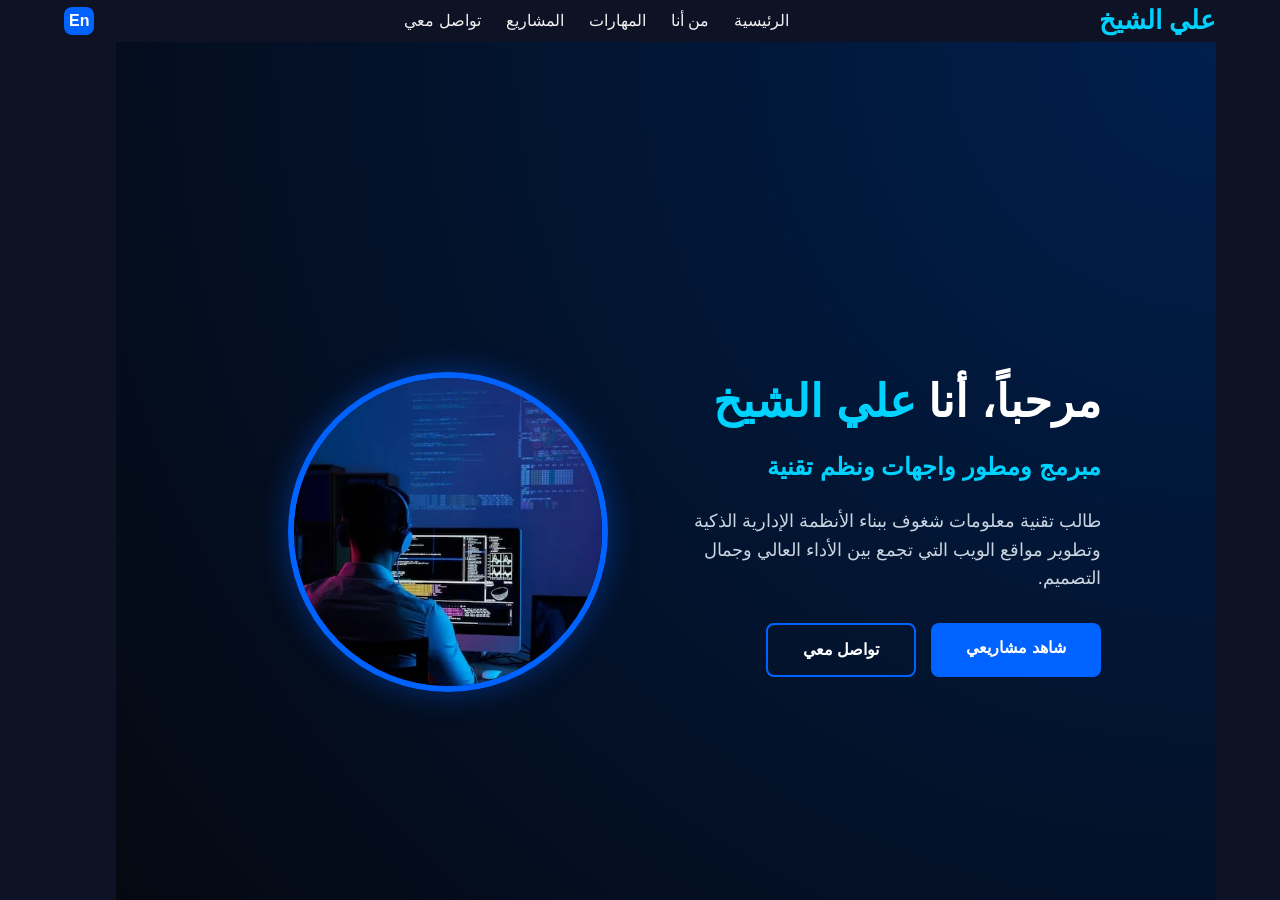
<file: index.html>
<!DOCTYPE html>
<html lang="ar" dir="rtl">
<head>
    <meta charset="UTF-8">
    <meta name="viewport" content="width=device-width, initial-scale=1.0">
    <title>علي الشيخ | مبرمج ومطور نظم</title>
    <link rel="stylesheet" href="https://cdnjs.cloudflare.com/ajax/libs/font-awesome/6.5.1/css/all.min.css">
        <link rel="stylesheet" href="./style.css">
  
</head>
<body>

    <header>
        <a href="#" class="logo">علي الشيخ</a>
        <nav class="nav-links">
            <a href="#hero">الرئيسية</a>
            <a href="#about">من أنا</a>
            <a href="#skills">المهارات</a>
            <a href="#projects">المشاريع</a>
            <a href="#contact">تواصل معي</a>
        </nav>
<a href="index-en.html" class="btn" style="padding: 1px 5px;">En</a>    <section id="hero" class="hero">
        <div class="hero-text">
            <h1>مرحباً، أنا <span>علي الشيخ</span></h1>
            <span class="hero-title">مبرمج ومطور واجهات ونظم تقنية</span>
            <p class="hero-p">طالب تقنية معلومات شغوف ببناء الأنظمة الإدارية الذكية وتطوير مواقع الويب التي تجمع بين الأداء العالي وجمال التصميم.</p>
            <div style="display: flex; gap: 15px;">
                <a href="#projects" class="btn">شاهد مشاريعي</a>
                <a href="#contact" class="btn" style="background: transparent; border: 2px solid #0062ff;">تواصل معي</a>
            </div>
        </div>
        <div class="hero-image">
            <img src="./hero_profile.webp"  fetchpriority="high" 
         loading="eager" alt="Ali Al-Sheikh">
        </div>
    </section>

    <section id="about">
        <h1 class="section-title">من أنا؟</h1>
        <div class="about-flex">
            <div class="about-card">
                <h3><i class="fa-solid fa-user-check"></i> البيانات الشخصية</h3>
                <p><strong>الاسم:</strong> علي عبد الله يحيى الشيخ</p>
                <p><strong>الميلاد:</strong> 01 / 03 / 2004 (21 عاماً)</p>
                <p><strong>العنوان:</strong> صنعاء - جوار المطار الدولي</p>
                <p><strong>الهاتف:</strong> 773313943</p>
                <p><strong>الإيميل:</strong> ali453345ali@gmail.com</p>
            </div>
            <div class="about-card">
                <h3><i class="fa-solid fa-graduation-cap"></i> التعليم والاهتمامات</h3>
                <p><strong>الجامعة:</strong> الجامعة التخصصية الحديثة</p>
                <p><strong>التخصص:</strong> بكالوريوس تقنية معلومات (IT)</p>
                <hr style="border: 0.1px solid #1e293b; margin: 15px 0;">
                <p><i class="fa-solid fa-clock"></i> إدارة الوقت ودقة المواعيد</p>
                <p><i class="fa-solid fa-users"></i> العمل الجماعي والفعاليات التقنية</p>
                <p><i class="fa-solid fa-plane"></i> السفر والسياحة</p>
            </div>
        </div>
    </section>

    <section id="skills">
        <h1 class="section-title">المهارات التقنية</h1>
        <div class="skills-container">
            <div class="skill-item">
                <i class="fa-brands fa-html5" style="color: #E34F26;"></i>
                <h3>Web Stack</h3>
                <p>HTML5, CSS3, JavaScript</p>
            </div>
            <div class="skill-item">
                <i class="fa-brands fa-python" style="color: #3776AB;"></i>
                <h3>Python</h3>
                <p>تحليل بيانات وذكاء اصطناعي</p>
            </div>
            <div class="skill-item">
                <i class="fa-solid fa-code" style="color: #9b4993;"></i>
                <h3>C# & .NET</h3>
                <p>تطبيقات سطح المكتب</p>
            </div>
            <div class="skill-item">
                <i class="fa-solid fa-database" style="color: #f80000;"></i>
                <h3>Oracle APEX</h3>
                <p>إدارة النظم وقواعد البيانات</p>
            </div>
            <div class="skill-item">
                <i class="fa-solid fa-network-wired" style="color: #00b4d8;"></i>
                <h3>Networking</h3>
                <p>تقنيات سيسكو وإدارة الشبكات</p>
            </div>
            <div class="skill-item">
                <i class="fa-solid fa-language" style="color: #1ab394;"></i>
                <h3>English</h3>
                <p>إجادة اللغة تقنياً وعملياً</p>
            </div>
        </div>
    </section>

    <section id="projects">
        <h1 class="section-title">المشاريع السابقة</h1>
        <div class="projects-list">
            
            <div class="project-box">
                <div class="project-img">
                    <img src="./project_1_photo.webp"  loading="lazy" alt="نظام وكالة الأوزري">
                </div>
                <div class="project-content">
                    <h3>وكالة الأوزري لتجارة الدراجات النارية</h3>
                    <p>نظام إداري مخصص لشركة "الأوزري للتجارة والاستيراد" يهدف لتنظيم مبيعات ومشتريات الدراجات النارية وقطع غيار Shineray.</p>
                    <ul class="project-features">
                        <li><i class="fa-solid fa-circle-check"></i> إصدار فواتير البيع والشراء آلياً.</li>
                        <li><i class="fa-solid fa-circle-check"></i> تتبع حركة الأصناف والمخزون بدقة.</li>
                        <li><i class="fa-solid fa-circle-check"></i> إدارة بيانات العملاء والموردين.</li>
                    </ul>
                    <a href="https://github.com/allmyprojects12/Programming-Project---Al-Ozari-Agency-for-Motorcycle-Trading-and-Import.git" class="btn" style="font-size: 14px;">الكود على GitHub</a>
                </div>
            </div>

            <div class="project-box">
                <div class="project-img">
                    <img src="./project_2_photo.webp"  loading="lazy" alt="نظام العقارات">
                </div>
                <div class="project-content">
                    <h3>نظام مكتب المستشار العقاري (MIS)</h3>
                    <p>نظام إداري مالي متكامل يهدف لمعالجة القصور الهيكلي في الأتمتة المالية وأمن البيانات للمكاتب العقارية.</p>
                    <ul class="project-features">
                        <li><i class="fa-solid fa-circle-check"></i> إنشاء جداول أقساط شهرية آلياً عند توقيع العقود.</li>
                        <li><i class="fa-solid fa-circle-check"></i> وحدة محاسبية لحساب صافي الأرباح والخسائر دورياً.</li>
                        <li><i class="fa-solid fa-circle-check"></i> إدارة أرشفة صور العقارات وربطها بالبيانات.</li>
                    </ul>
                    <a href="https://github.com/allmyprojects12/Real-Estate-Rental-Office-Management-System.git" class="btn" style="font-size: 14px;">الكود على GitHub</a>
                </div>
            </div>

            <div class="project-box">
                <div class="project-img">
                    <img src="./project_3_photo.png"  loading="lazy" alt="محاكي المسارات">
                </div>
                <div class="project-content">
                    <h3>محاكي المسارات الذكي - خارطة اليمن</h3>
                    <p>تطبيق تفاعلي يستخدم خوارزميات الذكاء الاصطناعي (AI) لمحاكاة اختيار أفضل وأقصر الطرق بين المدن.</p>
                    <ul class="project-features">
                        <li><i class="fa-solid fa-circle-check"></i> تطبيق خوارزمية (A*) للبحث عن أقصر مسار.</li>
                        <li><i class="fa-solid fa-circle-check"></i> إمكانية وضع عوائق وتحديث المسار فوراً.</li>
                        <li><i class="fa-solid fa-circle-check"></i> واجهة تفاعلية تحاكي أنظمة Google Maps.</li>
                    </ul>
                    <a href="https://github.com/allmyprojects12/-Simple-AI-Map-Model-of-Yemeni-Cities.git" class="btn" style="font-size: 14px;">الكود على GitHub</a>
                </div>
            </div>

        </div>
    </section>

    <section id="contact">
        <h1 class="section-title">تواصل معي</h1>
        <div class="contact-card-wrapper">
            <div class="contact-info-side">
                <h2>لنعمل معاً!</h2>
                <p style="margin-bottom: 40px; color: #e2e8f0;">أنا متاح دائماً للمشاريع الجديدة والتعاون البرمجي. تواصل معي عبر أي من القنوات التالية:</p>
                
                <div class="contact-method">
                    <i class="fa-solid fa-phone"></i>
                    <div>
                        <p style="font-size: 14px; opacity: 0.8;">اتصال / واتساب</p>
                        <p style="font-weight: bold;">773313943</p>
                    </div>
                </div>

                <div class="contact-method">
                    <i class="fa-solid fa-envelope"></i>
                    <div>
                        <p style="font-size: 14px; opacity: 0.8;">البريد الإلكتروني</p>
                        <p style="font-weight: bold;">ali453345ali@gmail.com</p>
                    </div>
                </div>

                <div class="contact-method">
                    <i class="fa-solid fa-location-dot"></i>
                    <div>
                        <p style="font-size: 14px; opacity: 0.8;">الموقع</p>
                        <p style="font-weight: bold;">اليمن - صنعاء - حي المطار.</p>
                    </div>
                </div>
            </div>

            <div class="contact-form-side">
                <form>
                    <div class="input-box">
                        <label>الاسم الكامل</label>
                        <input type="text" placeholder="مثلاً: علي الشيخ">
                    </div>
                    <div class="input-box">
                        <label>البريد الإلكتروني</label>
                        <input type="email" placeholder="example@mail.com">
                    </div>
                    <div class="input-box">
                        <label>الرسالة</label>
                        <textarea rows="5" placeholder="اكتب تفاصيل مشروعك هنا..."></textarea>
                    </div>
                    <button type="submit" class="btn" style="width: 100%; border: none; cursor: pointer;">إرسال الرسالة الآن</button>
                </form>
            </div>
        </div>
    </section>

    <footer>
        <p>جميع الحقوق محفوظة © علي الشيخ 2026</p>
        <div style="margin-top: 15px; font-size: 20px;">
            <a href="https://github.com/allmyprojects12" style="color: white; margin: 0 10px;"><i class="fa-brands fa-github"></i></a>
            <a href="https://wa.me/967773313943" style="color: white; margin: 0 10px;"><i class="fa-brands fa-whatsapp"></i></a>
        </div>
    </footer>

</body>
</html>
</file>
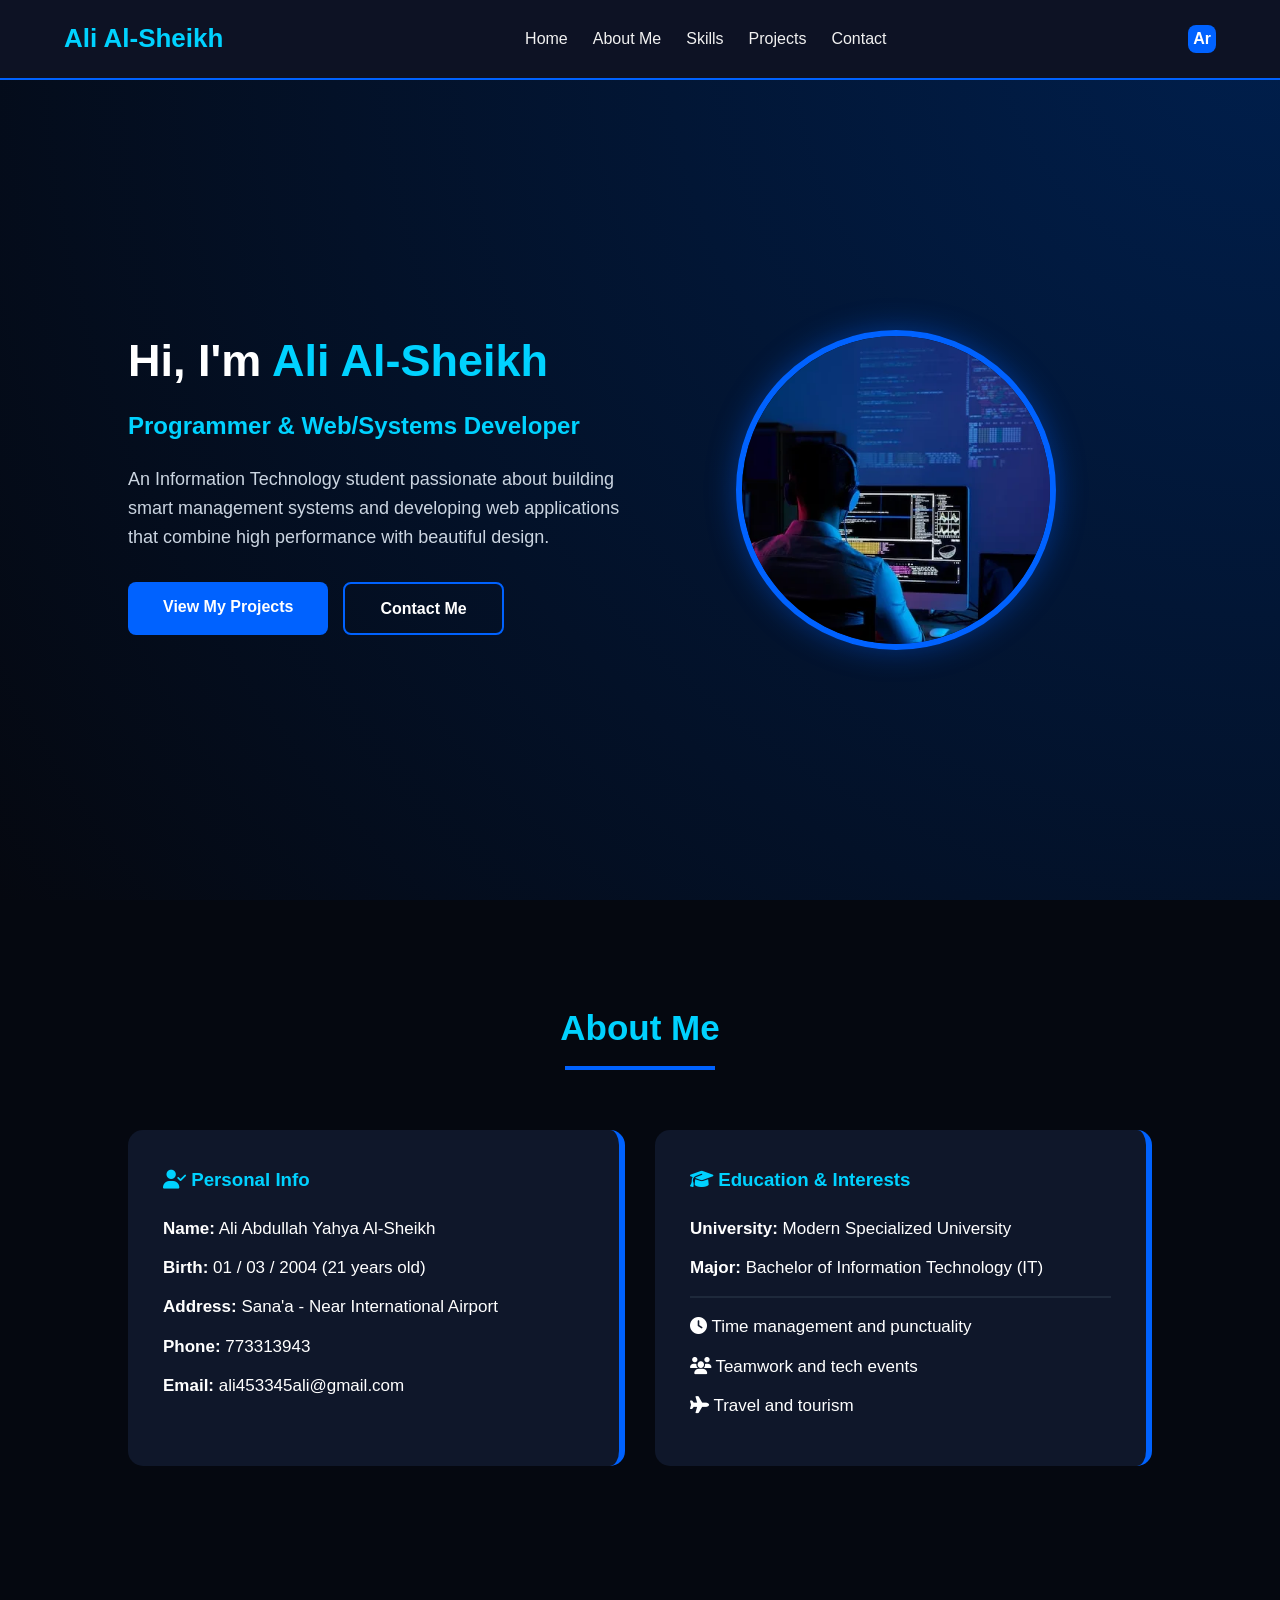
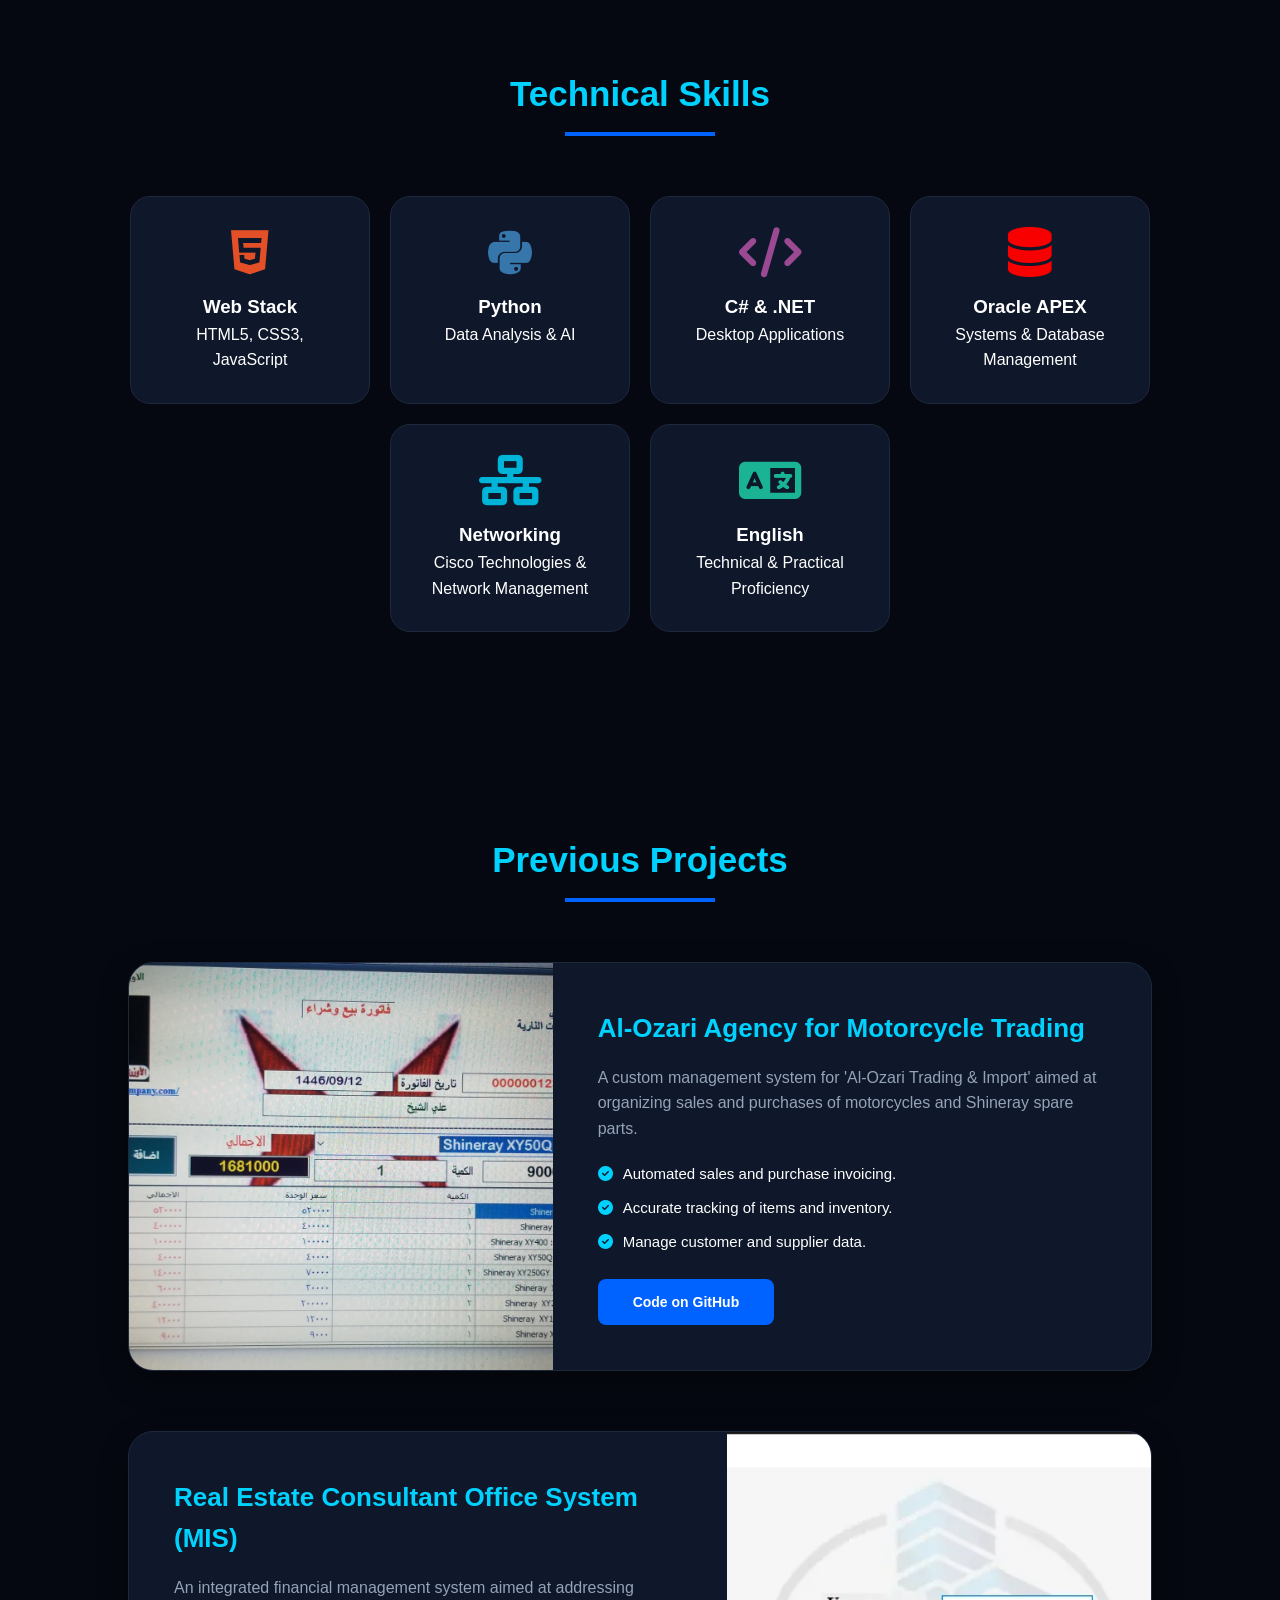
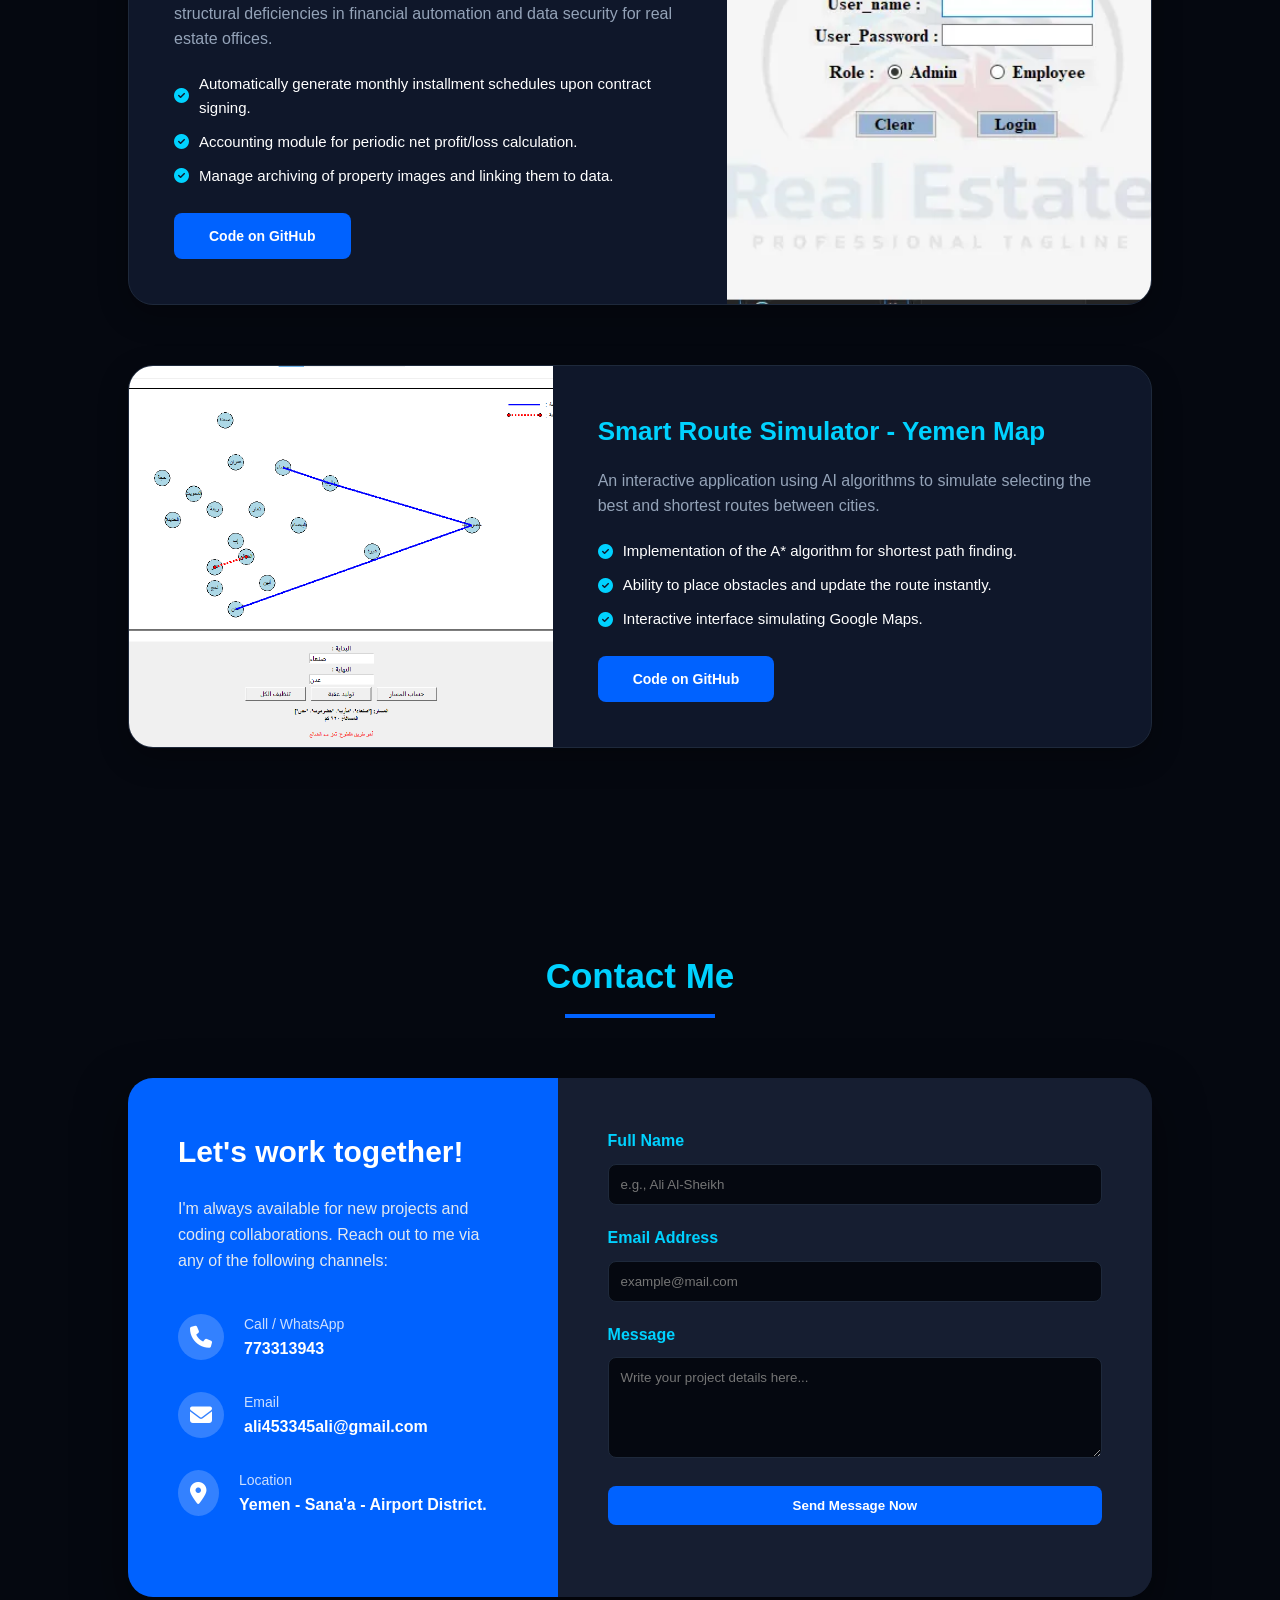
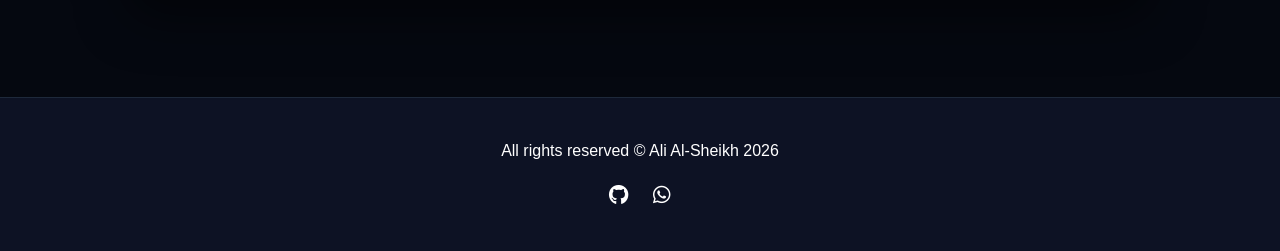
<file: index-en.html>
<!DOCTYPE html>
<html lang="en" dir="ltr">
<head>
    <meta charset="UTF-8">
    <meta name="viewport" content="width=device-width, initial-scale=1.0">
    <title>Ali Al-Sheikh | Programmer & Systems Developer</title>
    <link rel="stylesheet" href="https://cdnjs.cloudflare.com/ajax/libs/font-awesome/6.5.1/css/all.min.css">
    <link rel="stylesheet" href="./style.css">
</head>
<body>

    <header>
        <a href="#" class="logo">Ali Al-Sheikh</a>
        <nav class="nav-links">
            <a href="#hero">Home</a>
            <a href="#about">About Me</a>
            <a href="#skills">Skills</a>
            <a href="#projects">Projects</a>
            <a href="#contact">Contact</a>
        </nav>
        <!-- زر العودة للغة العربية -->
        <a href="index.html" class="btn" style="padding: 1px 5px;">Ar</a>
    </header>

    <section id="hero" class="hero">
        <div class="hero-text">
            <h1>Hi, I'm <span>Ali Al-Sheikh</span></h1>
            <span class="hero-title">Programmer & Web/Systems Developer</span>
            <p class="hero-p">An Information Technology student passionate about building smart management systems and developing web applications that combine high performance with beautiful design.</p>
            <div style="display: flex; gap: 15px;">
                <a href="#projects" class="btn">View My Projects</a>
                <a href="#contact" class="btn" style="background: transparent; border: 2px solid #0062ff;">Contact Me</a>
            </div>
        </div>
        <div class="hero-image">
            <img src="./hero_profile.webp" fetchpriority="high" loading="eager" alt="Ali Al-Sheikh">
        </div>
    </section>

    <section id="about">
        <h1 class="section-title">About Me</h1>
        <div class="about-flex">
            <div class="about-card">
                <h3><i class="fa-solid fa-user-check"></i> Personal Info</h3>
                <p><strong>Name:</strong> Ali Abdullah Yahya Al-Sheikh</p>
                <p><strong>Birth:</strong> 01 / 03 / 2004 (21 years old)</p>
                <p><strong>Address:</strong> Sana'a - Near International Airport</p>
                <p><strong>Phone:</strong> 773313943</p>
                <p><strong>Email:</strong> ali453345ali@gmail.com</p>
            </div>
            <div class="about-card">
                <h3><i class="fa-solid fa-graduation-cap"></i> Education & Interests</h3>
                <p><strong>University:</strong> Modern Specialized University</p>
                <p><strong>Major:</strong> Bachelor of Information Technology (IT)</p>
                <hr style="border: 0.1px solid #1e293b; margin: 15px 0;">
                <p><i class="fa-solid fa-clock"></i> Time management and punctuality</p>
                <p><i class="fa-solid fa-users"></i> Teamwork and tech events</p>
                <p><i class="fa-solid fa-plane"></i> Travel and tourism</p>
            </div>
        </div>
    </section>

    <section id="skills">
        <h1 class="section-title">Technical Skills</h1>
        <div class="skills-container">
            <div class="skill-item">
                <i class="fa-brands fa-html5" style="color: #E34F26;"></i>
                <h3>Web Stack</h3>
                <p>HTML5, CSS3, JavaScript</p>
            </div>
            <div class="skill-item">
                <i class="fa-brands fa-python" style="color: #3776AB;"></i>
                <h3>Python</h3>
                <p>Data Analysis & AI</p>
            </div>
            <div class="skill-item">
                <i class="fa-solid fa-code" style="color: #9b4993;"></i>
                <h3>C# & .NET</h3>
                <p>Desktop Applications</p>
            </div>
            <div class="skill-item">
                <i class="fa-solid fa-database" style="color: #f80000;"></i>
                <h3>Oracle APEX</h3>
                <p>Systems & Database Management</p>
            </div>
            <div class="skill-item">
                <i class="fa-solid fa-network-wired" style="color: #00b4d8;"></i>
                <h3>Networking</h3>
                <p>Cisco Technologies & Network Management</p>
            </div>
            <div class="skill-item">
                <i class="fa-solid fa-language" style="color: #1ab394;"></i>
                <h3>English</h3>
                <p>Technical & Practical Proficiency</p>
            </div>
        </div>
    </section>

    <section id="projects">
        <h1 class="section-title">Previous Projects</h1>
        <div class="projects-list">
            
            <div class="project-box">
                <div class="project-img">
                    <img src="./project_1_photo.webp" loading="lazy" alt="Al-Ozari Agency System">
                </div>
                <div class="project-content">
                    <h3>Al-Ozari Agency for Motorcycle Trading</h3>
                    <p>A custom management system for 'Al-Ozari Trading & Import' aimed at organizing sales and purchases of motorcycles and Shineray spare parts.</p>
                    <ul class="project-features">
                        <li><i class="fa-solid fa-circle-check"></i> Automated sales and purchase invoicing.</li>
                        <li><i class="fa-solid fa-circle-check"></i> Accurate tracking of items and inventory.</li>
                        <li><i class="fa-solid fa-circle-check"></i> Manage customer and supplier data.</li>
                    </ul>
                    <a href="https://github.com/allmyprojects12/Programming-Project---Al-Ozari-Agency-for-Motorcycle-Trading-and-Import.git" class="btn" style="font-size: 14px;">Code on GitHub</a>
                </div>
            </div>

            <div class="project-box">
                <div class="project-img">
                    <img src="./project_2_photo.webp" loading="lazy" alt="Real Estate System">
                </div>
                <div class="project-content">
                    <h3>Real Estate Consultant Office System (MIS)</h3>
                    <p>An integrated financial management system aimed at addressing structural deficiencies in financial automation and data security for real estate offices.</p>
                    <ul class="project-features">
                        <li><i class="fa-solid fa-circle-check"></i> Automatically generate monthly installment schedules upon contract signing.</li>
                        <li><i class="fa-solid fa-circle-check"></i> Accounting module for periodic net profit/loss calculation.</li>
                        <li><i class="fa-solid fa-circle-check"></i> Manage archiving of property images and linking them to data.</li>
                    </ul>
                    <a href="https://github.com/allmyprojects12/Real-Estate-Rental-Office-Management-System.git" class="btn" style="font-size: 14px;">Code on GitHub</a>
                </div>
            </div>

            <div class="project-box">
                <div class="project-img">
                    <img src="./project_3_photo.png" loading="lazy" alt="Route Simulator">
                </div>
                <div class="project-content">
                    <h3>Smart Route Simulator - Yemen Map</h3>
                    <p>An interactive application using AI algorithms to simulate selecting the best and shortest routes between cities.</p>
                    <ul class="project-features">
                        <li><i class="fa-solid fa-circle-check"></i> Implementation of the A* algorithm for shortest path finding.</li>
                        <li><i class="fa-solid fa-circle-check"></i> Ability to place obstacles and update the route instantly.</li>
                        <li><i class="fa-solid fa-circle-check"></i> Interactive interface simulating Google Maps.</li>
                    </ul>
                    <a href="https://github.com/allmyprojects12/-Simple-AI-Map-Model-of-Yemeni-Cities.git" class="btn" style="font-size: 14px;">Code on GitHub</a>
                </div>
            </div>

        </div>
    </section>

    <section id="contact">
        <h1 class="section-title">Contact Me</h1>
        <div class="contact-card-wrapper">
            <div class="contact-info-side">
                <h2>Let's work together!</h2>
                <p style="margin-bottom: 40px; color: #e2e8f0;">I'm always available for new projects and coding collaborations. Reach out to me via any of the following channels:</p>
                
                <div class="contact-method">
                    <i class="fa-solid fa-phone"></i>
                    <div>
                        <p style="font-size: 14px; opacity: 0.8;">Call / WhatsApp</p>
                        <p style="font-weight: bold;">773313943</p>
                    </div>
                </div>

                <div class="contact-method">
                    <i class="fa-solid fa-envelope"></i>
                    <div>
                        <p style="font-size: 14px; opacity: 0.8;">Email</p>
                        <p style="font-weight: bold;">ali453345ali@gmail.com</p>
                    </div>
                </div>

                <div class="contact-method">
                    <i class="fa-solid fa-location-dot"></i>
                    <div>
                        <p style="font-size: 14px; opacity: 0.8;">Location</p>
                        <p style="font-weight: bold;">Yemen - Sana'a - Airport District.</p>
                    </div>
                </div>
            </div>

            <div class="contact-form-side">
                <form>
                    <div class="input-box">
                        <label>Full Name</label>
                        <input type="text" placeholder="e.g., Ali Al-Sheikh">
                    </div>
                    <div class="input-box">
                        <label>Email Address</label>
                        <input type="email" placeholder="example@mail.com">
                    </div>
                    <div class="input-box">
                        <label>Message</label>
                        <textarea rows="5" placeholder="Write your project details here..."></textarea>
                    </div>
                    <button type="submit" class="btn" style="width: 100%; border: none; cursor: pointer;">Send Message Now</button>
                </form>
            </div>
        </div>
    </section>

    <footer>
        <p>All rights reserved &copy; Ali Al-Sheikh 2026</p>
        <div style="margin-top: 15px; font-size: 20px;">
            <a href="https://github.com/allmyprojects12" style="color: white; margin: 0 10px;"><i class="fa-brands fa-github"></i></a>
            <a href="https://wa.me/967773313943" style="color: white; margin: 0 10px;"><i class="fa-brands fa-whatsapp"></i></a>
        </div>
    </footer>

</body>
</html>
</file>
<file: style.css>
/* --- 1. إعدادات الصفحة الأساسية --- */
        * {
            margin: 0;
            padding: 0;
            box-sizing: border-box;
            font-family: 'Segoe UI', Tahoma, Geneva, Verdana, sans-serif;
        }

        body {
            background-color: #050810; /* خلفية داكنة جداً وفخمة */
            color: #ffffff;
            line-height: 1.6;
            scroll-behavior: smooth;
        }

        /* --- 2. الهيدر (القائمة العلوية) --- */
                /* --- 2. الهيدر (القائمة العلوية) --- */
        header {
            display: flex;
            justify-content: space-between; /* تغيير من space-around لتعطيك مساحة أكبر */
            align-items: center;
            background-color: #0d1224;
            min-height: 80px; /* استخدام min-height للسماح بالتوسع */
            padding: 0 5%; /* حواف داخلية متوازنة */
            position: fixed;
            width: 100%;
            top: 0;
            z-index: 1000;
            border-bottom: 2px solid #0062ff;
            flex-wrap: wrap; /* للسماح للعناصر بالنزول لسطر جديد إذا ضاقت الشاشة */
        }


        .logo {
            font-size: 26px;
            font-weight: 900;
            color: #00d2ff;
            text-decoration: none;
        }

        .nav-links {
            display: flex;
            gap: 25px;
        }

        .nav-links a {
            color: #f1f1f1;
            text-decoration: none;
            font-weight: 500;
            transition: 0.3s;
        }

        .nav-links a:hover {
            color: #00d2ff;
        }

        /* --- 3. قسم الترحيب (Hero Section) --- */
        .hero {
            display: flex;
            justify-content: center;
            align-items: center;
            min-height: 100vh;
            padding: 120px 10% 60px;
            background: radial-gradient(circle at top right, #001f4d, #050810);
        }

        .hero-text { flex: 1; }
        .hero-text h1 { font-size: 45px; margin-bottom: 10px; }
        .hero-text h1 span { color: #00d2ff; }
        .hero-title { font-size: 24px; color: #00d2ff; font-weight: bold; margin-bottom: 20px; display: block; }
        .hero-p { font-size: 18px; color: #cbd5e1; max-width: 550px; margin-bottom: 30px; }

        .hero-image { flex: 1; display: flex;  
        margin-top:20px ;justify-content: center; }
        .hero-image img {
            width: 320px;
            height: 320px;
            border-radius: 50%;
            border: 6px solid #0062ff;
            box-shadow: 0 0 30px rgba(0, 98, 255, 0.4);
            object-fit: cover;
        }

        .btn {
            display: inline-block;
            padding: 12px 35px;
            background-color: #0062ff;
            color: white;
            text-decoration: none;
            border-radius: 8px;
            font-weight: bold;
            transition: 0.3s;
            border: none;
        }

        .btn:hover {
            background-color: #00d2ff;
            transform: translateY(-5px);
        }

        /* --- 4. العناوين المشتركة --- */
        section { padding: 100px 10%; }
        .section-title {
            text-align: center;
            font-size: 35px;
            color: #00d2ff;
            margin-bottom: 60px;
            position: relative;
        }
        .section-title::after {
            content: "";
            display: block;
            width: 150px;
            height: 4px;
            background: #0062ff;
            margin: 10px auto;
        }

        /* --- 5. قسم "من أنا" --- */
        .about-flex {
            display: flex;
            gap: 30px;
        }
        .about-card {
            flex: 1;
            background-color: #0f172a;
            padding: 35px;
            border-radius: 15px;
            border-right: 6px solid #0062ff;
        }
        .about-card h3 { color: #00d2ff; margin-bottom: 20px; }
        .about-card p { margin-bottom: 12px; font-size: 17px; }

        /* --- 6. قسم المهارات --- */
        .skills-container {
            display: flex;
            flex-wrap: wrap;
            justify-content: center;
            gap: 20px;
        }
        .skill-item {
            background-color: #0f172a;
            width: 240px;
            padding: 30px;
            text-align: center;
            border-radius: 20px;
            border: 1px solid #1e293b;
            transition: 0.3s;
        }
        .skill-item:hover { transform: scale(1.05); border-color: #00d2ff; }
        .skill-item i { font-size: 50px; margin-bottom: 15px; }

        /* --- 7. قسم المشاريع (التفصيلي) --- */
        .projects-list {
            display: flex;
            flex-direction: column;
            gap: 60px;
        }
        .project-box {
            display: flex;
            background-color: #0f172a;
            border-radius: 25px;
            overflow: hidden;
            border: 1px solid #1e293b;
            box-shadow: 0 10px 30px rgba(0,0,0,0.3);
        }
        /* لعكس اتجاه الصورة والنص في المشاريع الزوجية */
        .project-box:nth-child(even) { flex-direction: row-reverse; }

        .project-img { flex: 1; }
        .project-img img { width: 100%; height: 100%; object-fit: cover; }

        .project-content { flex: 1.2; padding: 45px; }
        .project-content h3 { font-size: 26px; color: #00d2ff; margin-bottom: 15px; }
        .project-content p { color: #94a3b8; margin-bottom: 20px; font-size: 16px; }
        .project-features { list-style: none; margin-bottom: 25px; }
        .project-features li { margin-bottom: 10px; display: flex; align-items: center; gap: 10px; font-size: 15px; }
        .project-features i { color: #00d2ff; }

        /* --- 8. قسم التواصل الاحترافي --- */
        .contact-card-wrapper {
            display: flex;
            background-color: #0f172a;
            border-radius: 25px;
            overflow: hidden;
            box-shadow: 0 20px 50px rgba(0,0,0,0.5);
        }
        .contact-info-side {
            flex: 1;
            background-color: #0062ff;
            padding: 50px;
            display: flex;
            flex-direction: column;
            justify-content: center;
        }
        .contact-info-side h2 { font-size: 30px; margin-bottom: 20px; }
        .contact-method { display: flex; align-items: center; gap: 20px; margin-bottom: 30px; }
        .contact-method i { font-size: 22px; background: rgba(255,255,255,0.2); padding: 12px; border-radius: 50%; }

        .contact-form-side { flex: 1.5; padding: 50px; background-color: #161e31; }
        .input-box { margin-bottom: 20px; }
        .input-box label { display: block; margin-bottom: 10px; color: #00d2ff; font-weight: bold; }
        .input-box input, .input-box textarea {
            width: 100%;
            padding: 12px;
            border-radius: 8px;
            border: 1px solid #1e293b;
            background-color: #050810;
            color: white;
            outline: none;
        }
        .input-box input:focus { border-color: #00d2ff; }

        /* --- 9. الفوتر --- */
        footer {
            text-align: center;
            padding: 40px;
            background-color: #0d1224;
            border-top: 1px solid #1e293b;
        }

        /* --- 10. التوافق مع الجوال --- */
        /* --- 10. التوافق مع الجوال (مطور) --- */
        @media (max-width: 950px) {
            header {
                justify-content: center; /* تمركز المحتوى في الجوال */
                padding: 10px;
                gap: 10px;
            }

            .logo {
                font-size: 20px; /* تصغير اللوجو قليلاً */
                width: 100%; /* جعل اللوجو في سطر وحده ليعطي مساحة للروابط */
                text-align: center;
            }

            .nav-links {
                display: flex; /* التأكد من أنها ظاهرة */
                gap: 12px; /* تقليل المسافة بين الروابط */
                justify-content: center;
                width: 100%;
            }

            .nav-links a {
                font-size: 13px; /* تصغير خط الروابط ليناسب العرض */
            }

            /* إعدادات الأقسام الأخرى للجوال */
            .about-flex, .project-box, .contact-card-wrapper { 
                flex-direction: column !important; 
            }
           .hero {
        flex-direction: column-reverse !important; /* الصورة فوق النص */
        text-align: center;
    }
            .hero-text { text-align: center; margin-bottom: 40px; }
            .hero-text h1 { font-size: 32px; }
            .hero-image img { width: 200px; height: 200px; }
            
            section { padding: 60px 5%; }
            .section-title { font-size: 28px; }
        }

        /* للشاشات الصغيرة جداً (أقل من 480px) */
        @media (max-width: 480px) {
            .nav-links {
                gap: 8px;
            }
            .nav-links a {
                font-size: 11px;
            }
        }
</file>
